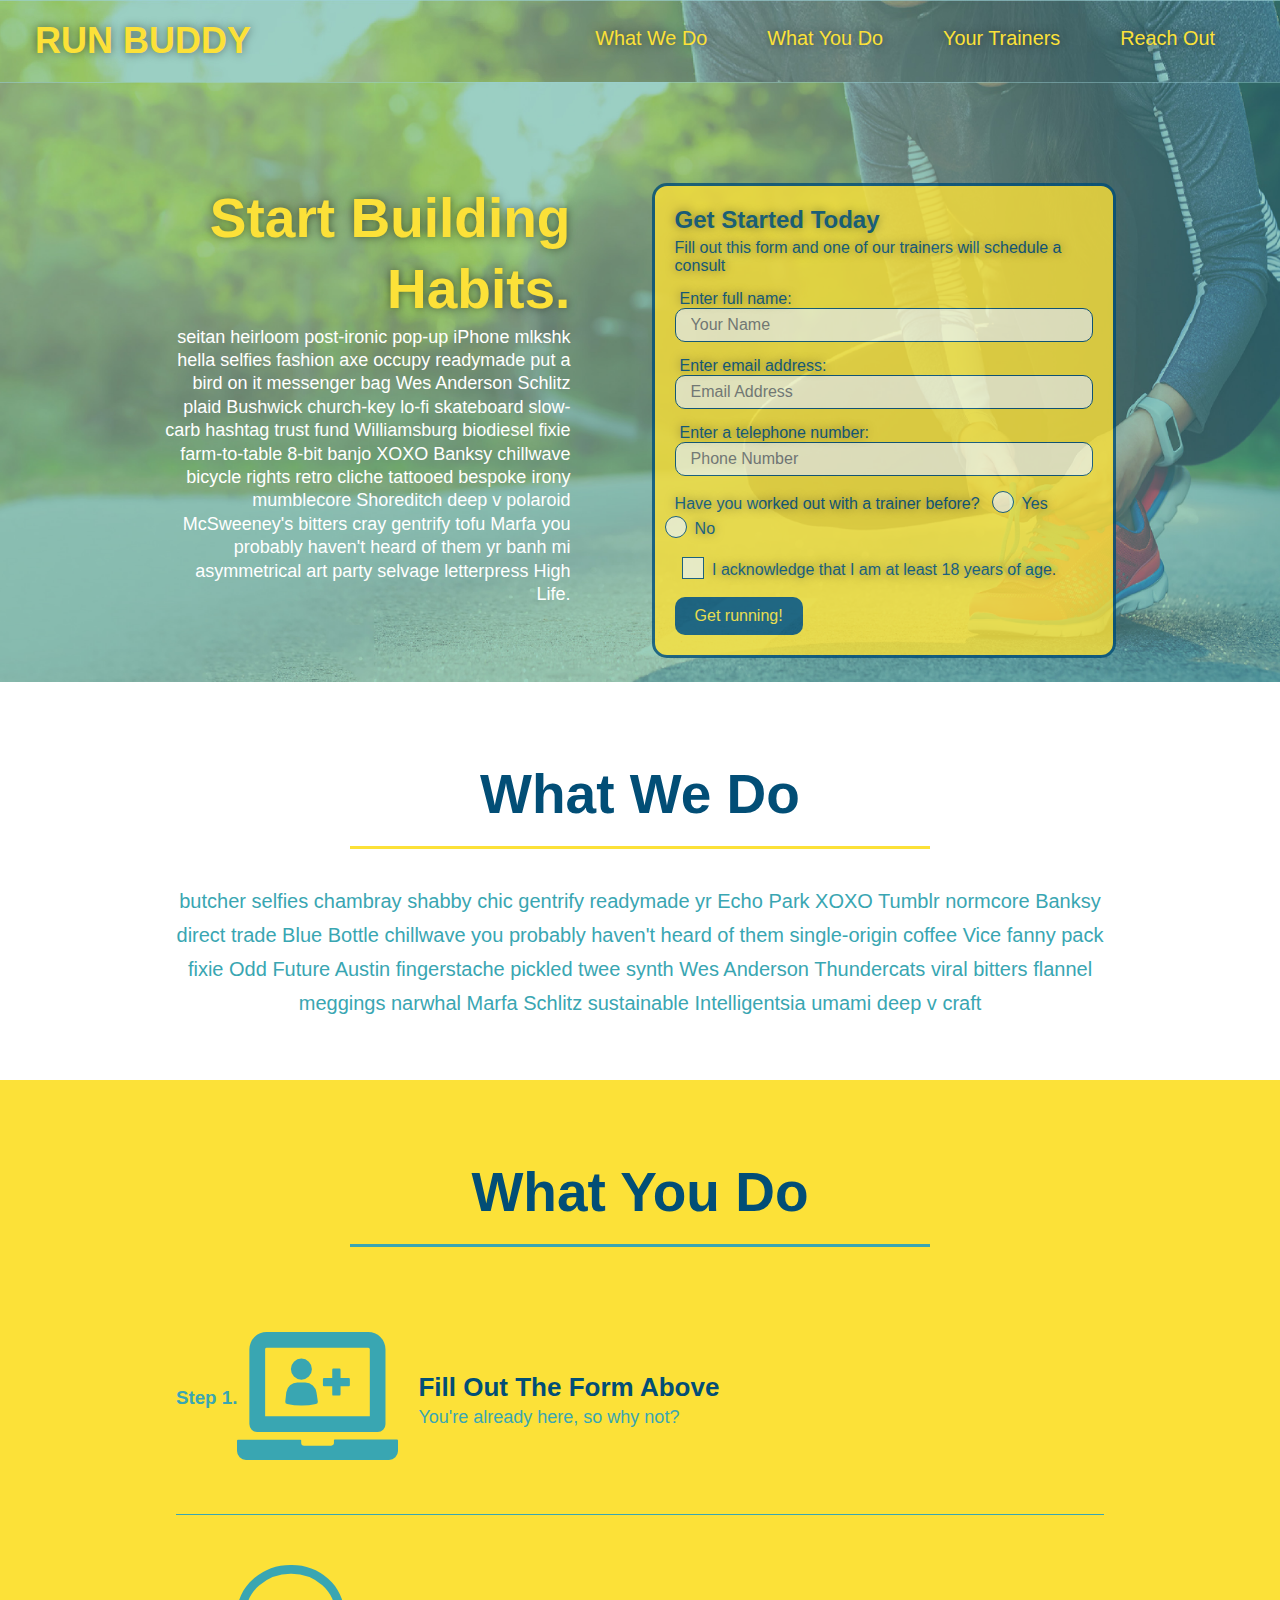
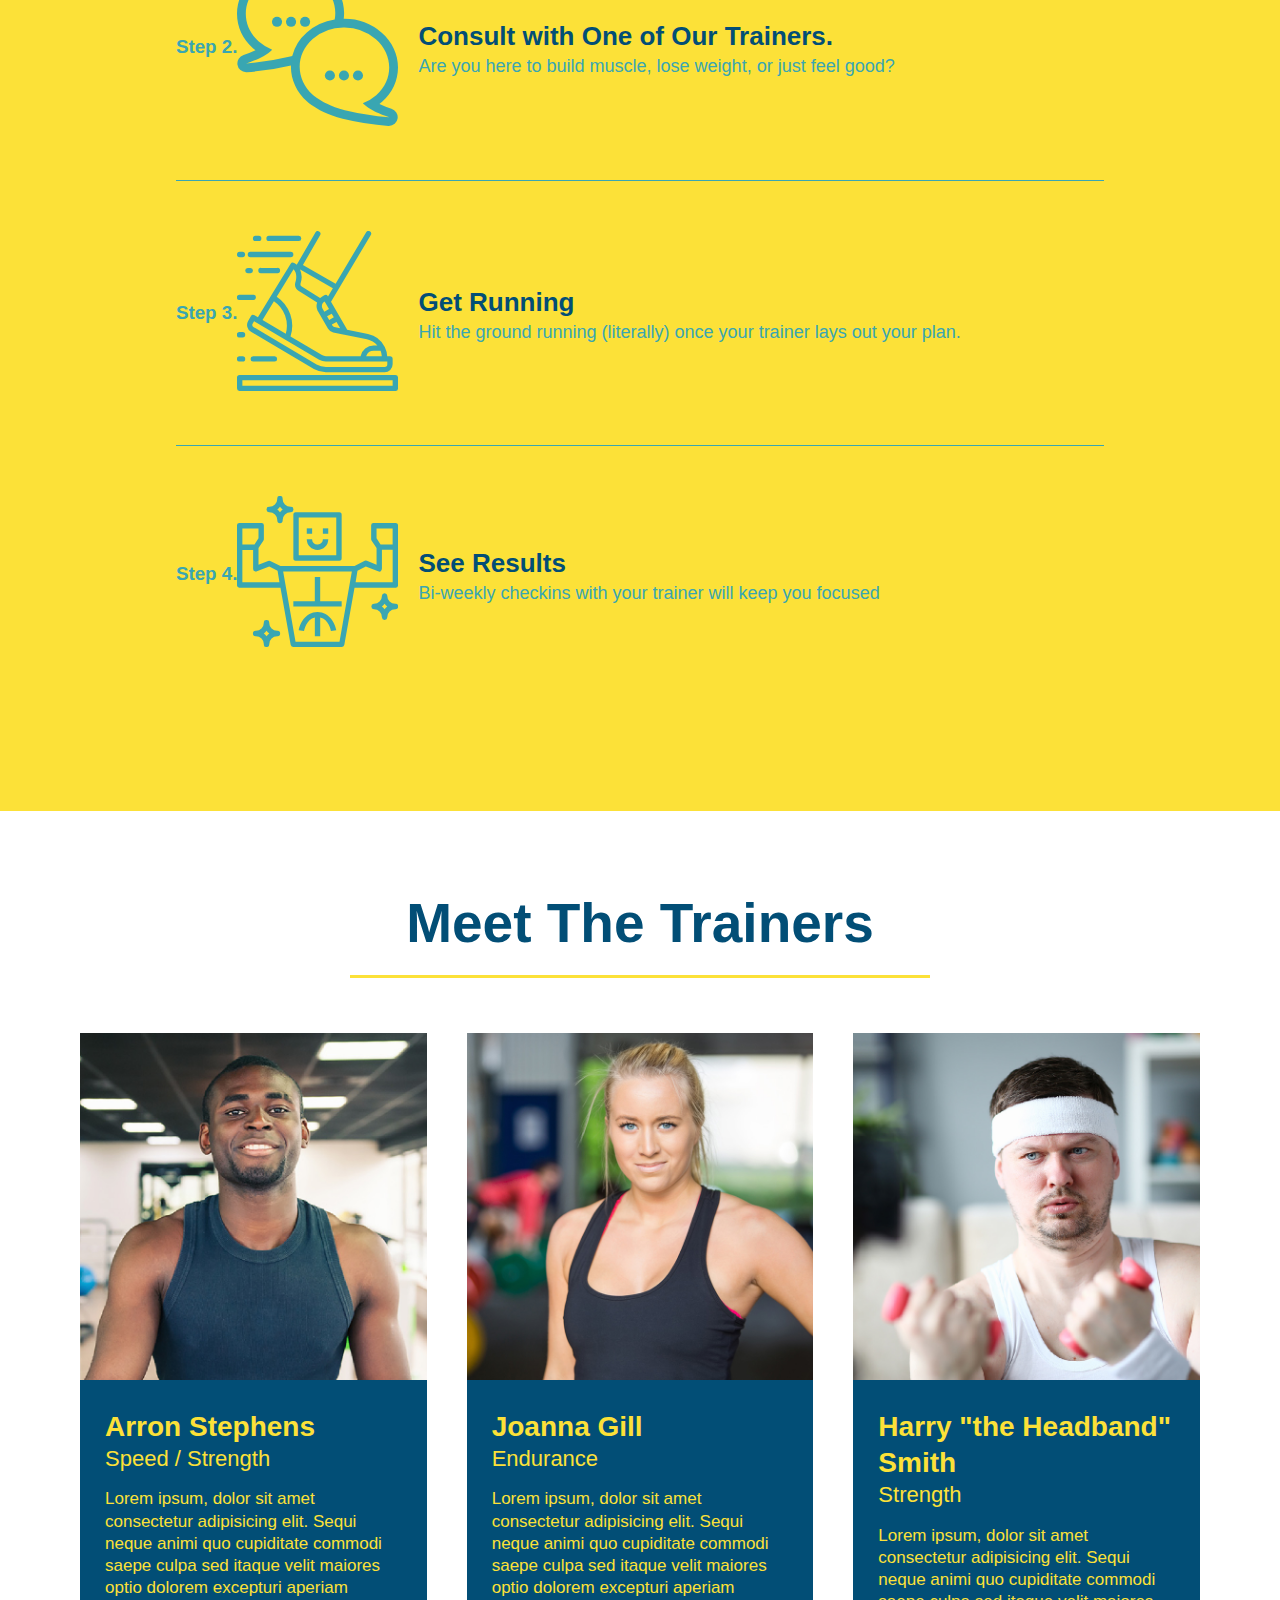
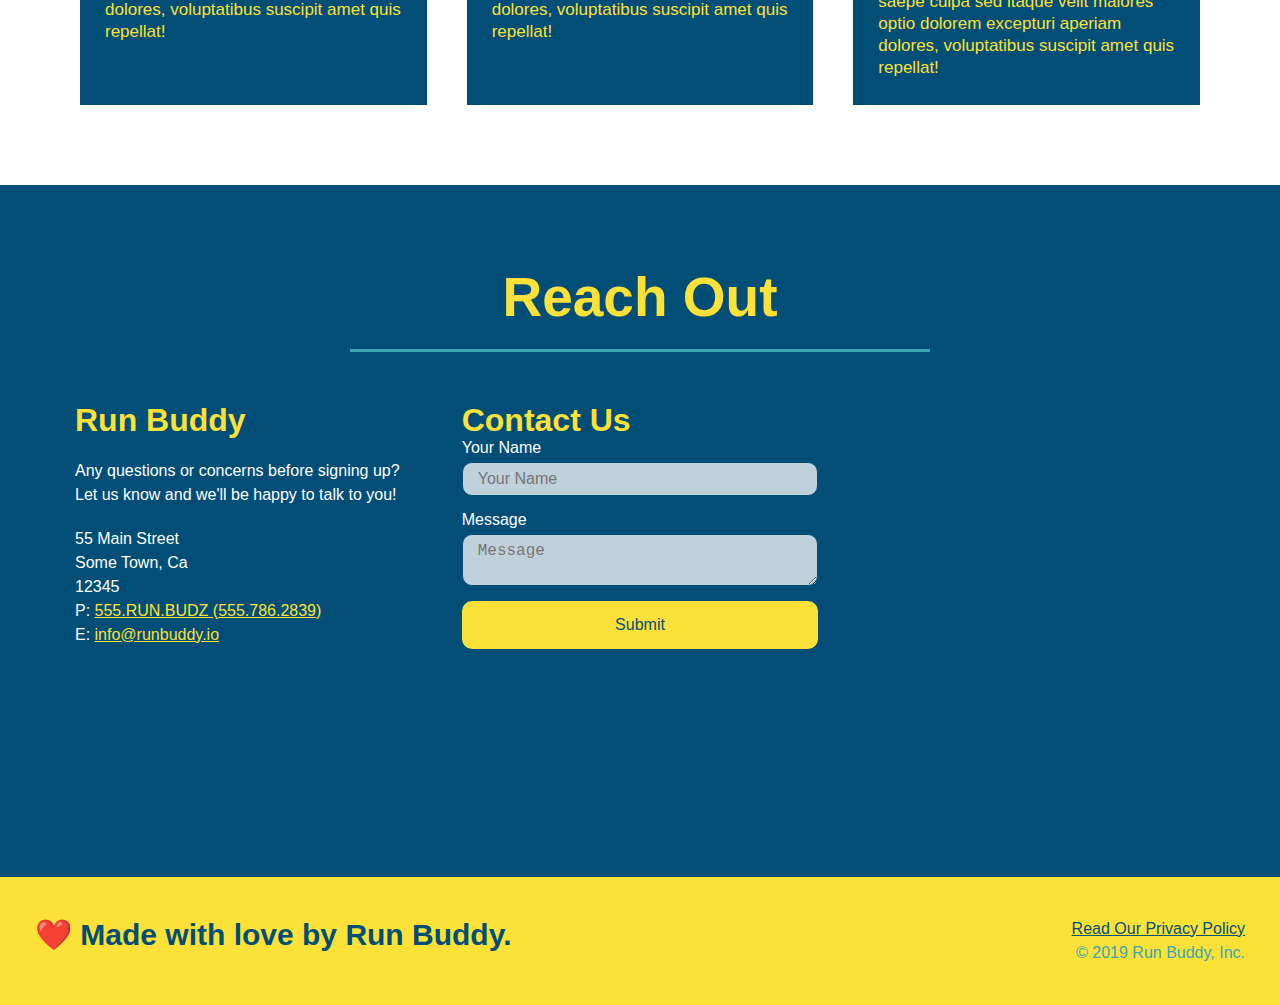
<file: index.html>
<!DOCTYPE html>
<html lang="en">

<head>
  <meta charset="UTF-8" />
  <title>Run Buddy</title>
  <link rel="stylesheet" href="./assets/css/style.css" />
</head>

<body>
  <!-- navigation -->
  <header>
    <h1>
      <a href="/">
        RUN BUDDY
      </a>
    </h1>
    <nav>
      <!-- Unordered list element -->
      <ul>
        <!-- List item element-->
        <li>
          <!-- Anchor element -->
          <a href="#what-we-do">What We Do</a>
        </li>
        <li>
          <a href="#what-you-do">What You Do</a>
        </li>
        <li>
          <a href="#your-trainers">Your Trainers</a>
        </li>
        <li>
          <a href="#reach-out">Reach Out</a>
        </li>
      </ul>
    </nav>
  </header>

  <!-- hero/jumbotron -->
  <section class="hero">
    <div class="hero-cta">
        <h2>Start Building Habits.</h2>
        <p>
          seitan heirloom post-ironic pop-up iPhone mlkshk hella selfies fashion axe occupy readymade put a bird on it messenger bag Wes Anderson Schlitz plaid Bushwick church-key lo-fi skateboard slow-carb hashtag trust fund Williamsburg biodiesel fixie farm-to-table 8-bit banjo XOXO Banksy chillwave bicycle rights retro cliche tattooed bespoke irony mumblecore Shoreditch deep v polaroid McSweeney's bitters cray gentrify tofu Marfa you probably haven't heard of them yr banh mi asymmetrical art party selvage letterpress High Life.
        </p>
      </div>
    </div>
    <div class="hero-form">
      <h3>Get Started Today</h3>
      <p>Fill out this form and one of our trainers will schedule a consult</p>
      <form>
        <label for="name">Enter full name:</label>
        <input type="text" placeholder="Your Name" name="name" id="name" class="form-input" />
        <label for="email">Enter email address:</label>
        <input type="text" placeholder="Email Address" name="email" id="email" class="form-input" />
        <label for="phone">Enter a telephone number:</label>
        <input type="text" placeholder="Phone Number" name="phone" id="phone" class="form-input" />
        <p>
          Have you worked out with a trainer before?
          <span class="radio-wrapper">
            <input type="radio" name="trainer-confirm" id="trainer-yes" />
            <label for="trainer-yes">Yes</label>
          </span>
          <span class="radio-wrapper">
            <input type="radio" name="trainer-confirm" id="trainer-no" />
            <label for="trainer-no">No</label>
          </span>
        </p>
        <p>
          <span class="checkbox-wrapper">
            <input type="checkbox" name="age-confirm" id="checkbox" />
            <label for="checkbox">I acknowledge that I am at least 18 years of age.</label>
          </span>
        </p>
          </label>
        <button type="submit">
          Get running!
        </button>
      </form>
    </div>
  </section>

  <!-- "what we do" section -->
  <section id="what-we-do" class="intro">
    <div class = "flex-row">
    <h2 class="section-title primary-border">What We Do</h2>
    
    </div>
    <p>
      butcher selfies chambray shabby chic gentrify readymade yr Echo Park XOXO Tumblr normcore Banksy direct trade Blue
      Bottle chillwave you probably haven't heard of them single-origin coffee Vice fanny pack fixie Odd Future Austin
      fingerstache pickled twee synth Wes Anderson Thundercats viral bitters flannel meggings narwhal Marfa Schlitz
      sustainable Intelligentsia umami deep v craft
    </p>
  </section>
 <!-- end "what we do" -->
 
 <!-- "what you do" section -->
 <section id="what-you-do" class="steps">
  <div class="flex-row">
    <h2 class="section-title secondary-border">
      What You Do
    </h2> 
  </div>
  
  <div class="step"> 
    <h3>Step 1.</h3>
    <div class="step-info">
      <div class="step-img">
        <img src="./assets/images/step-1.svg" alt="" />
      </div>
      <div class="step-text">
        <h4>Fill Out The Form Above</h4>
        <p>You're already here, so why not?</p>
      </div>
    </div>
  </div>
  
  <div class="step">
    <h3>Step 2.</h3>
    <div class="step-info">
      <div class="step-img">  
      <img src="./assets/images/step-2.svg" alt="" />
      </div>
      <div class = "step-text">
      <h4>Consult with One of Our Trainers.</h4>
      <p>Are you here to build muscle, lose weight, or just feel good?</p>
      </div>
    </div>
  </div>

<div class="step">
  <h3>Step 3.</h3>
  <div class="step-info">
    <div class="step-img">
      <img src="./assets/images/step-3.svg" alt="" />
    </div>
    <div class="step-text">
      <h4>Get Running</h4>
      <p>Hit the ground running (literally) once your trainer lays out your plan.</p>
    </div>
  </div>
</div>
<div class="step">
  <h3>Step 4.</h3>
  <div class="step-info">
    <div class="step-img">
      <img src="./assets/images/step-4.svg" alt="" />
    </div>
    <div class="step-text">
      <h4>See Results</h4>
      <p>Bi-weekly checkins with your trainer will keep you focused</p>
    </div>
  </div>
</div>
</section>

  <!-- "meet the trainers" section -->
  <section id="your-trainers">
    <div class="flex-row">
      <h2 class="section-title primary-border">
        Meet The Trainers
      </h2>
    </div>
    <div class ="trainers">
    <article class="trainer">
      <img src="./assets/images/trainer-1.jpg" alt="Arron Stephens in his workout clothes, ready to pump iron" />
      <div class="trainer-bio">
        <h3>Arron Stephens</h3>
        <h4>Speed / Strength</h4>
        <p>
          Lorem ipsum, dolor sit amet consectetur adipisicing elit. Sequi neque animi quo cupiditate commodi saepe culpa
          sed
          itaque velit maiores optio dolorem excepturi aperiam dolores, voluptatibus suscipit amet quis repellat!
        </p>
      </div>
    </article>

    <!-- second trainer bio -->
    <article class="trainer">
      <img src="./assets/images/trainer-2.jpg" alt="Joanna Gill cooling off after a workout" />
      <div class="trainer-bio">
        <h3>Joanna Gill</h3>
        <h4>Endurance</h4>
        <p>
          Lorem ipsum, dolor sit amet consectetur adipisicing elit. Sequi neque animi quo cupiditate commodi saepe culpa
          sed
          itaque velit maiores optio dolorem excepturi aperiam dolores, voluptatibus suscipit amet quis repellat!
        </p>
      </div>
    </article>

    <!-- third trainer bio -->

    <article class="trainer">
      <img src="./assets/images/trainer-3.jpg"
        alt="Harry Smith wearing a headband and lifting comically small pink weights" />
      <div class="trainer-bio">
        <h3>Harry "the Headband" Smith</h3>
        <h4>Strength</h4>
        <p>
          Lorem ipsum, dolor sit amet consectetur adipisicing elit. Sequi neque animi quo cupiditate commodi saepe culpa
          sed
          itaque velit maiores optio dolorem excepturi aperiam dolores, voluptatibus suscipit amet quis repellat! </p>
      </div>
    </article>
  </div>
</section>

  <!-- "reach out" section -->
  <section id="reach-out" class="contact">
    <div class="flex-row">
      <h2 class="section-title secondary-border">
        Reach Out
      </h2>
    </div>
  
    <div class="contact-info">
  <div>
    <h3>Run Buddy</h3>
    <p>
      Any questions or concerns before signing up?
      <br />
      Let us know and we'll be happy to talk to you!
    </p>

    <address>
      55 Main Street <br />
      Some Town, Ca <br />
      12345 <br />
      P: <a href="tel:555.786.2839">555.RUN.BUDZ (555.786.2839)</a><br />
      E: <a href="mailto://info@runbuddy.io">info@runbuddy.io</a>
    </address>

  </div>

  <div class="contact-form">
    <h3>Contact Us</h3>
    <form>
      <label for="contact-name">Your Name</label>
      <input type="text" id="contact-name" placeholder="Your Name" />

      <label for="contact-message">Message</label>
      <textarea id="contact-message" placeholder="Message"></textarea>

      <button type="submit">Submit</button>
    </form>
  </div>

  <iframe
    src="https://www.google.com/maps/embed?pb=!1m14!1m12!1m3!1d12182.30520634488!2d-74.0652613!3d40.2407219!2m3!1f0!2f0!3f0!3m2!1i1024!2i768!4f13.1!5e0!3m2!1sen!2sus!4v1561060983193!5m2!1sen!2sus"
    frameborder="0" style="border:0" allowfullscreen></iframe>

</div>
    
  </section>

  <!-- footer -->
  <footer>
    <h2>❤️ Made with love by Run Buddy.</h2>
    <div>
      <a href="#">Read Our Privacy Policy</a><br />
      &copy; 2019 Run Buddy, Inc.
    </div>
  </footer>
</body>

</html>
</file>
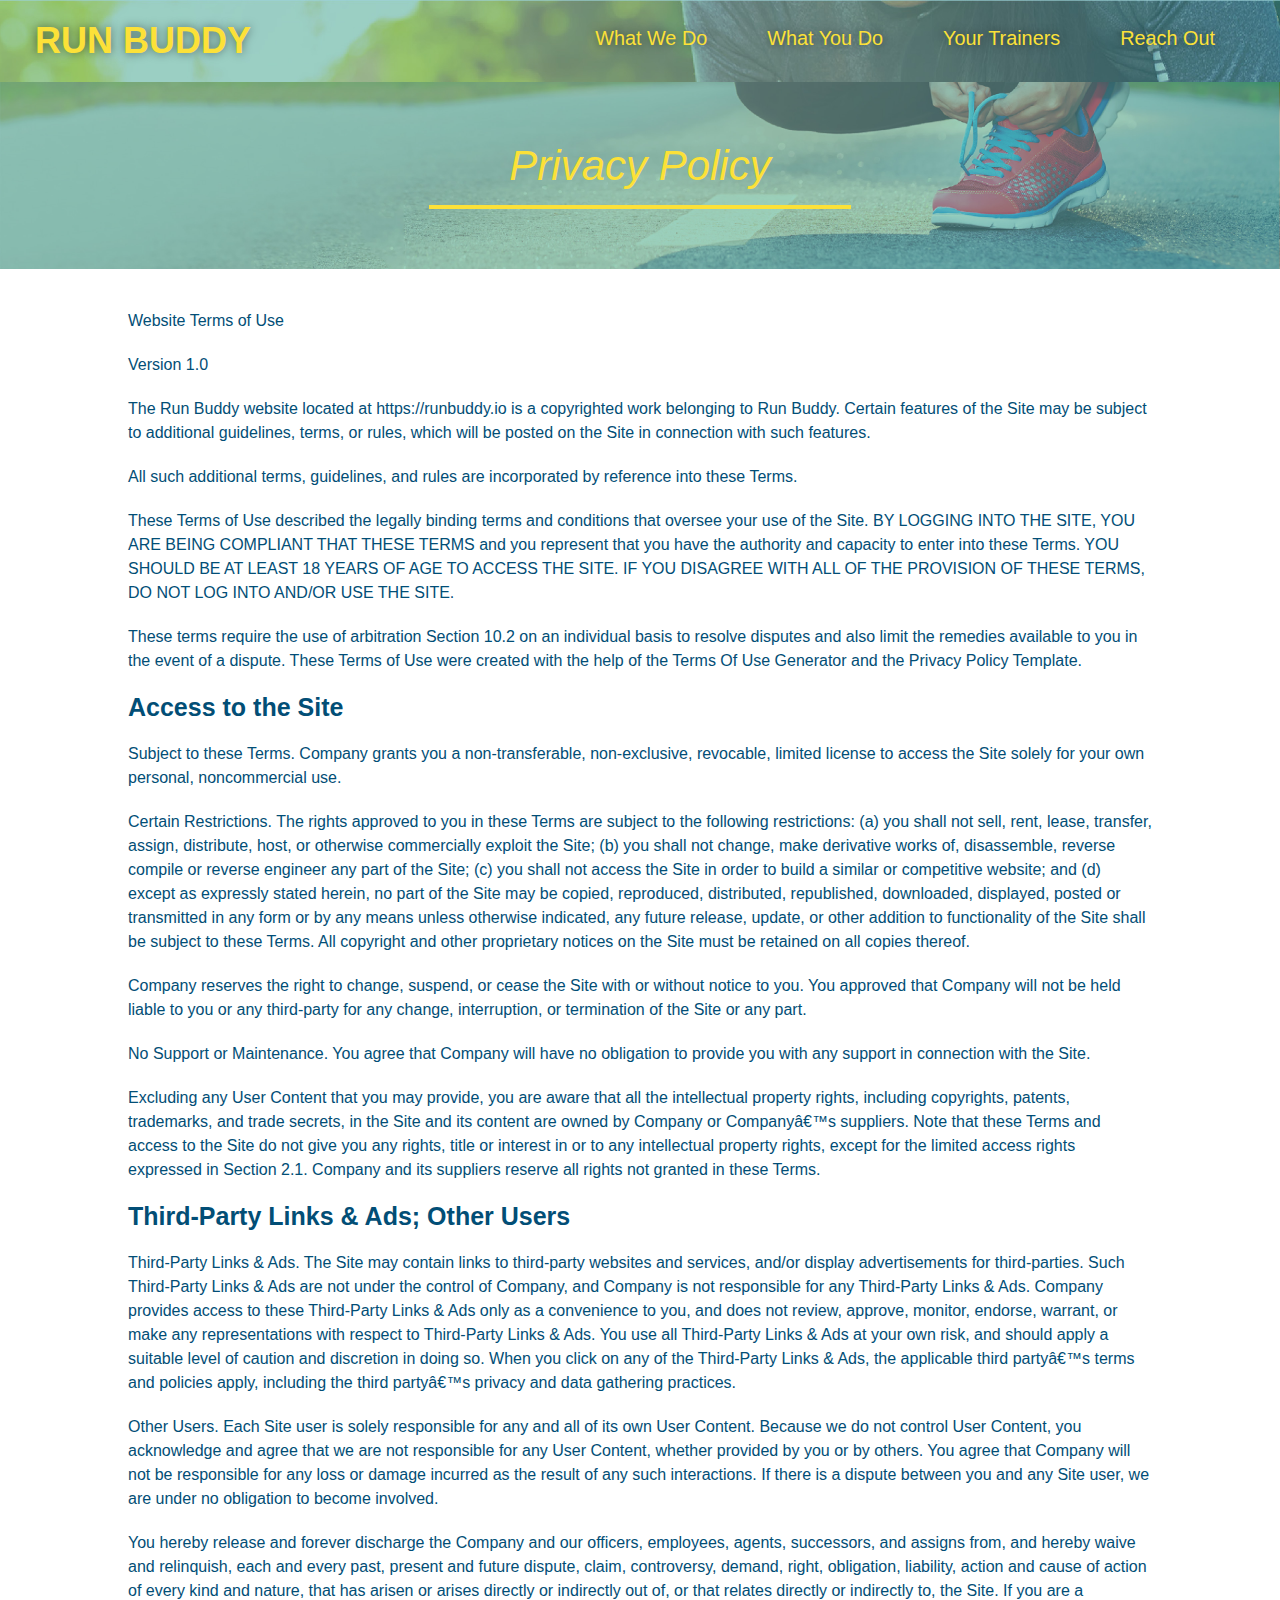
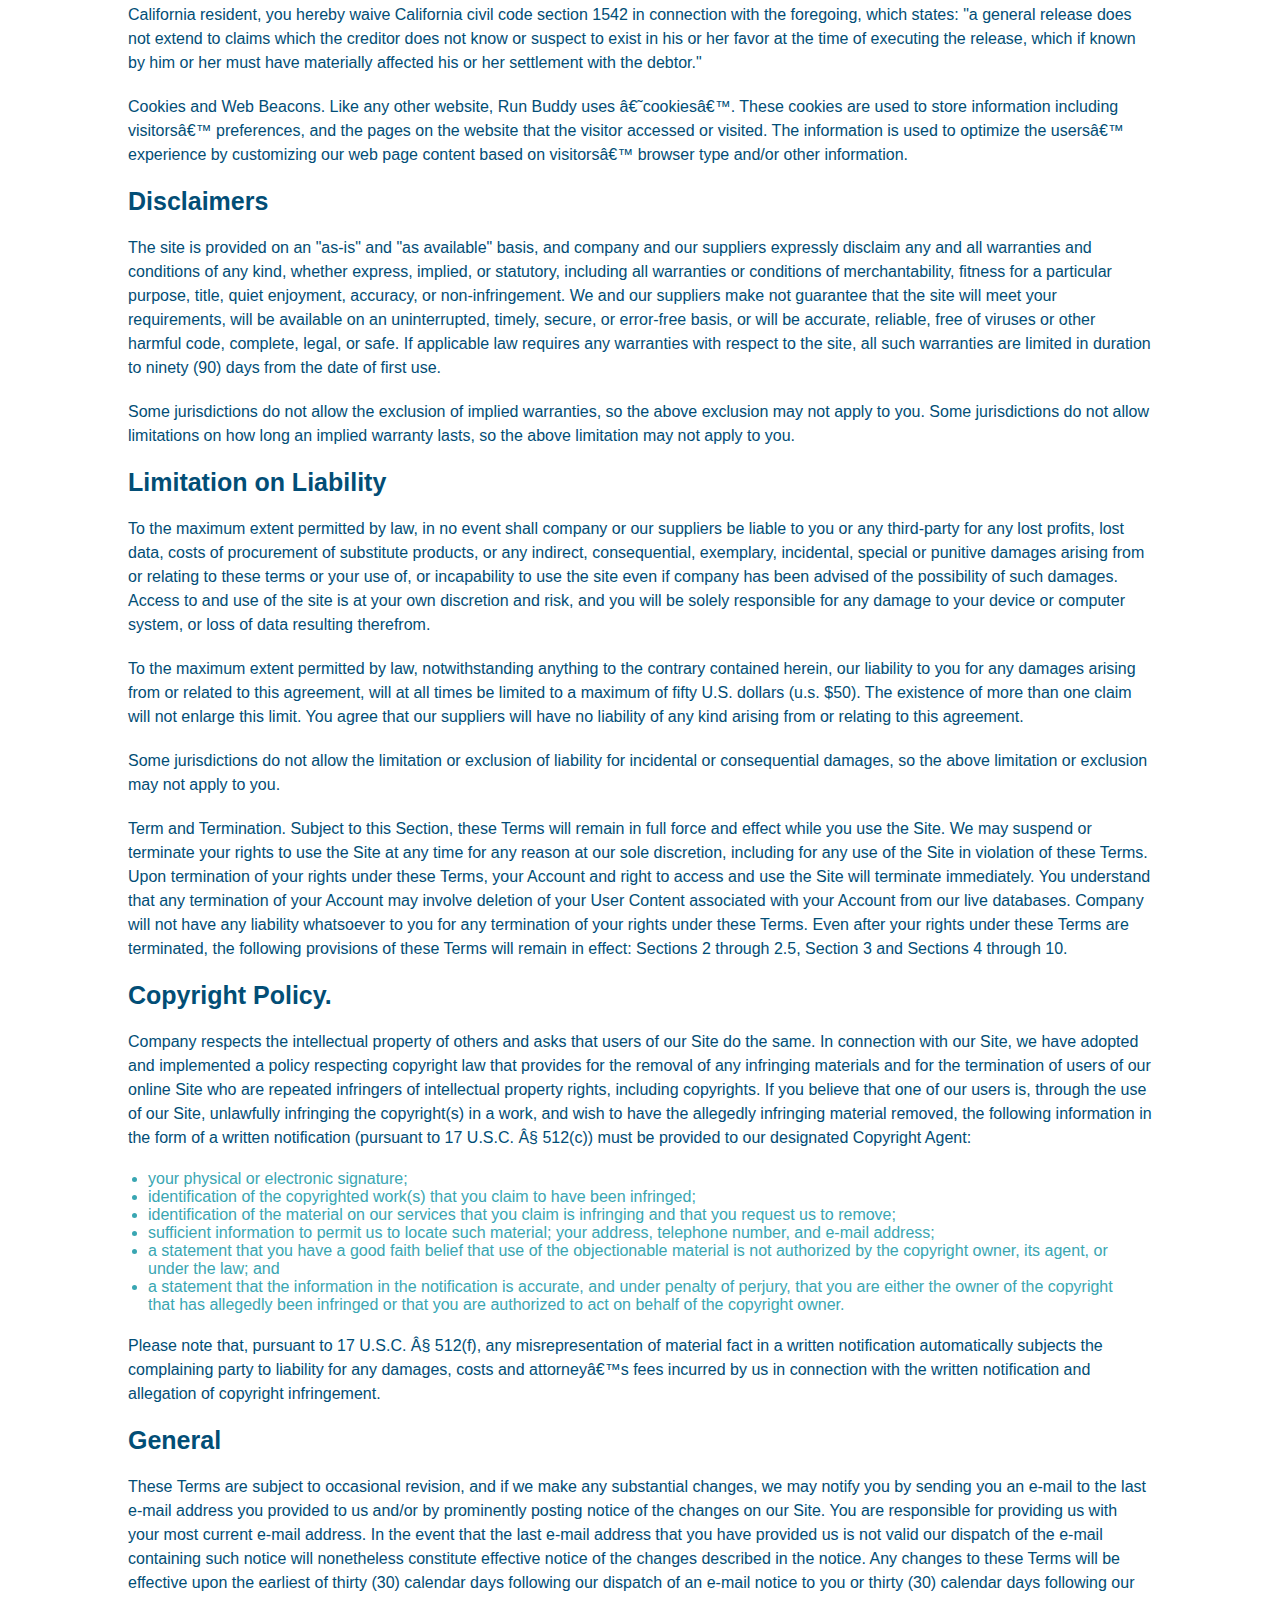
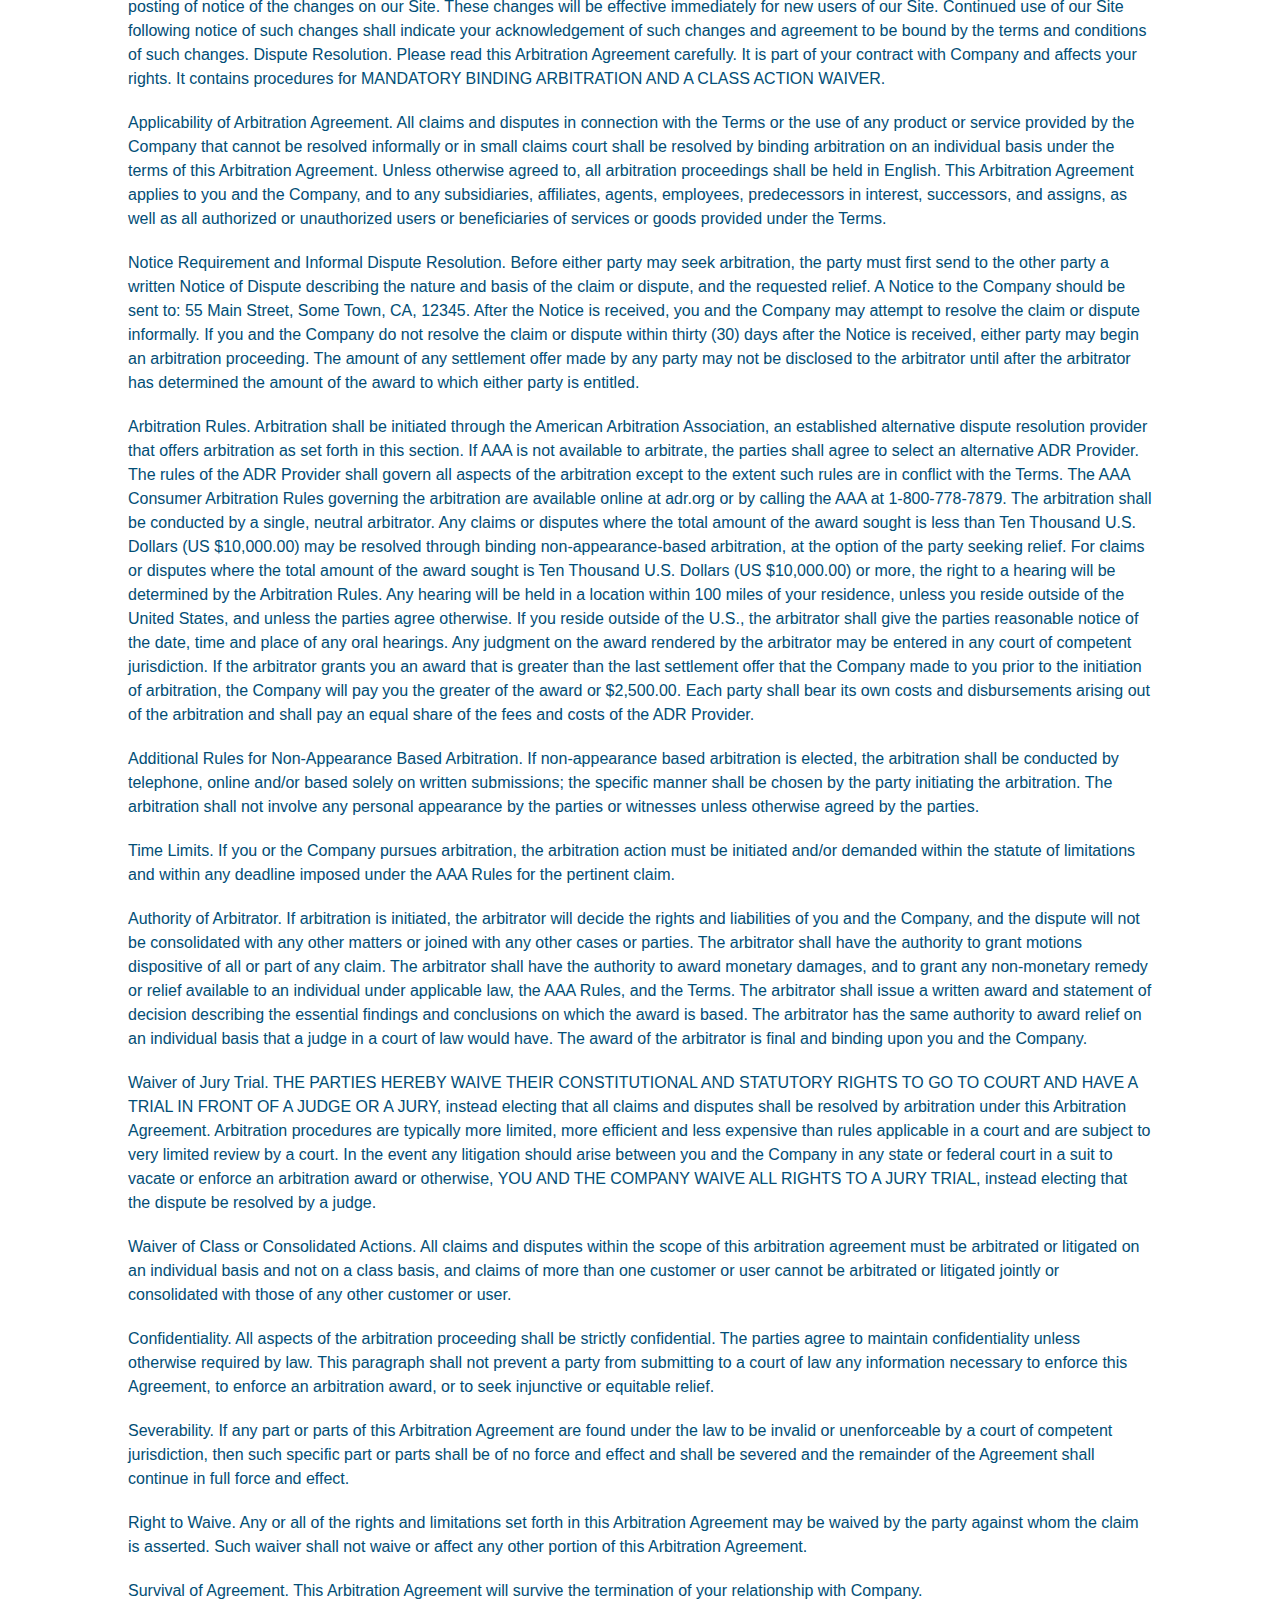
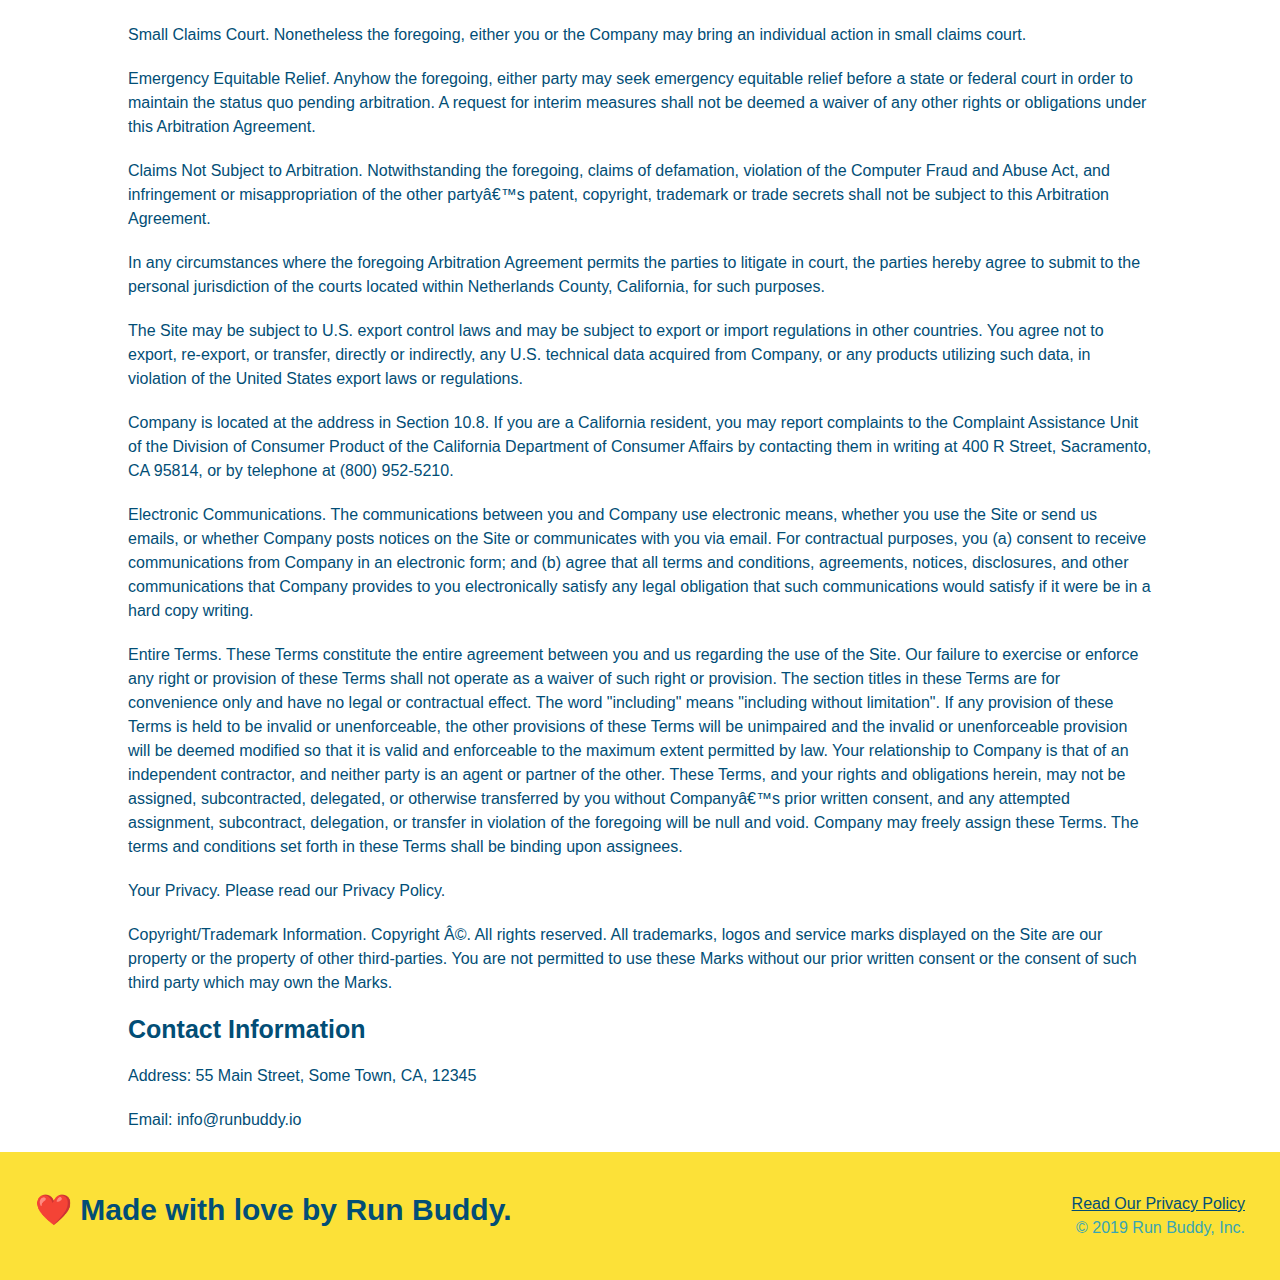
<file: privacy-policy.html/index.html>
<!DOCTYPE html>
<html lang="en">
  <head>
    <link rel="stylesheet" href="../assets/css/style.css" />
    <link rel="stylesheet" href="../privacy-policy.html/secondary-styles.css" /> 
    <meta charset="UTF-8" />
    <title>Privacy-Policy - Run Buddy</title> 
  
  </head>
  
  <body>
   
    <header>
      <h1>
        <a href="/">
           RUN BUDDY
          </a>
          </h1>
         
      <nav><!-- Unordered list element -->
        <ul>
          <!-- List item element-->
          <li>
            <!-- Anchor element -->
            <a href="./index.html#what-we-do">What We Do</a>
          </li>
          <li>
            <a href="./index.html#what-you-do">What You Do</a>
          </li>
          <li>
            <a href="./index.html#your-trainers"><span>Your Trainers</span></a>
          </li>
          <li>
            <a href="./index.html#reach-out"><span>Reach Out</span></a>
          </li>
        </ul
        ></nav>
    </header>

    <section class= "hero">
    <h2 class="page-title">
      Privacy Policy
    </h2>
</section>
  
<article class="secondary-content">
          
            </h2>
            <p>
                Website Terms of Use
              </p>
        
              <p>
                Version 1.0
              </p>
        
              <p>
                The Run Buddy website located at https://runbuddy.io is a copyrighted work belonging to Run Buddy. Certain
                features of the Site may be subject to additional guidelines, terms, or rules, which will be posted on the Site
                in connection with such features.
              </p>
        
              <p>
                All such additional terms, guidelines, and rules are incorporated by reference into these Terms.
              </p>
        
              <p>
                These Terms of Use described the legally binding terms and conditions that oversee your use of the Site. BY
                LOGGING INTO THE SITE, YOU ARE BEING COMPLIANT THAT THESE TERMS and you represent that you have the authority
                and capacity to enter into these Terms. YOU SHOULD BE AT LEAST 18 YEARS OF AGE TO ACCESS THE SITE. IF YOU
                DISAGREE WITH ALL OF THE PROVISION OF THESE TERMS, DO NOT LOG INTO AND/OR USE THE SITE.
              </p>
        
              <p>
                These terms require the use of arbitration Section 10.2 on an individual basis to resolve disputes and also
                limit the remedies available to you in the event of a dispute. These Terms of Use were created with the help of
                the Terms Of Use Generator and the Privacy Policy Template.
              </p>
        
              <h3>
                Access to the Site
              </h3>
        
              <p>
                Subject to these Terms. Company grants you a non-transferable, non-exclusive, revocable, limited license to
                access the Site solely for your own personal, noncommercial use.
              </p>
        
              <p>
                Certain Restrictions. The rights approved to you in these Terms are subject to the following restrictions: (a)
                you shall not sell, rent, lease, transfer, assign, distribute, host, or otherwise commercially exploit the Site;
                (b) you shall not change, make derivative works of, disassemble, reverse compile or reverse engineer any part of
                the Site; (c) you shall not access the Site in order to build a similar or competitive website; and (d) except
                as expressly stated herein, no part of the Site may be copied, reproduced, distributed, republished, downloaded,
                displayed, posted or transmitted in any form or by any means unless otherwise indicated, any future release,
                update, or other addition to functionality of the Site shall be subject to these Terms. All copyright and other
                proprietary notices on the Site must be retained on all copies thereof.
              </p>
        
              <p>
                Company reserves the right to change, suspend, or cease the Site with or without notice to you. You approved
                that Company will not be held liable to you or any third-party for any change, interruption, or termination of
                the Site or any part.
              </p>
        
              <p>
                No Support or Maintenance. You agree that Company will have no obligation to provide you with any support in
                connection with the Site.
              </p>
        
              <p>
                Excluding any User Content that you may provide, you are aware that all the intellectual property rights,
                including copyrights, patents, trademarks, and trade secrets, in the Site and its content are owned by Company
                or Companyâ€™s suppliers. Note that these Terms and access to the Site do not give you any rights, title or
                interest in or to any intellectual property rights, except for the limited access rights expressed in Section
                2.1. Company and its suppliers reserve all rights not granted in these Terms.
              </p>
        
              <h3>
                Third-Party Links & Ads; Other Users
              </h3>
        
              <p>
                Third-Party Links & Ads. The Site may contain links to third-party websites and services, and/or display
                advertisements for third-parties. Such Third-Party Links & Ads are not under the control of Company, and Company
                is not responsible for any Third-Party Links & Ads. Company provides access to these Third-Party Links & Ads
                only as a convenience to you, and does not review, approve, monitor, endorse, warrant, or make any
                representations with respect to Third-Party Links & Ads. You use all Third-Party Links & Ads at your own risk,
                and should apply a suitable level of caution and discretion in doing so. When you click on any of the
                Third-Party Links & Ads, the applicable third partyâ€™s terms and policies apply, including the third partyâ€™s
                privacy and data gathering practices.
              </p>
        
              <p>
                Other Users. Each Site user is solely responsible for any and all of its own User Content. Because we do not
                control User Content, you acknowledge and agree that we are not responsible for any User Content, whether
                provided by you or by others. You agree that Company will not be responsible for any loss or damage incurred as
                the result of any such interactions. If there is a dispute between you and any Site user, we are under no
                obligation to become involved.
              </p>
        
              <p>
                You hereby release and forever discharge the Company and our officers, employees, agents, successors, and
                assigns from, and hereby waive and relinquish, each and every past, present and future dispute, claim,
                controversy, demand, right, obligation, liability, action and cause of action of every kind and nature, that has
                arisen or arises directly or indirectly out of, or that relates directly or indirectly to, the Site. If you are
                a California resident, you hereby waive California civil code section 1542 in connection with the foregoing,
                which states: "a general release does not extend to claims which the creditor does not know or suspect to exist
                in his or her favor at the time of executing the release, which if known by him or her must have materially
                affected his or her settlement with the debtor."
              </p>
        
              <p>
                Cookies and Web Beacons. Like any other website, Run Buddy uses â€˜cookiesâ€™. These cookies are used to store
                information including visitorsâ€™ preferences, and the pages on the website that the visitor accessed or visited.
                The information is used to optimize the usersâ€™ experience by customizing our web page content based on visitorsâ€™
                browser type and/or other information.
              </p>
        
              <h3>
                Disclaimers
              </h3>
        
              <p>
                The site is provided on an "as-is" and "as available" basis, and company and our suppliers expressly disclaim
                any and all warranties and conditions of any kind, whether express, implied, or statutory, including all
                warranties or conditions of merchantability, fitness for a particular purpose, title, quiet enjoyment, accuracy,
                or non-infringement. We and our suppliers make not guarantee that the site will meet your requirements, will be
                available on an uninterrupted, timely, secure, or error-free basis, or will be accurate, reliable, free of
                viruses or other harmful code, complete, legal, or safe. If applicable law requires any warranties with respect
                to the site, all such warranties are limited in duration to ninety (90) days from the date of first use.
              </p>
        
              <p>
                Some jurisdictions do not allow the exclusion of implied warranties, so the above exclusion may not apply to
                you. Some jurisdictions do not allow limitations on how long an implied warranty lasts, so the above limitation
                may not apply to you.
              </p>
        
              <h3>
                Limitation on Liability
              </h3>
        
              <p>
                To the maximum extent permitted by law, in no event shall company or our suppliers be liable to you or any
                third-party for any lost profits, lost data, costs of procurement of substitute products, or any indirect,
                consequential, exemplary, incidental, special or punitive damages arising from or relating to these terms or
                your use of, or incapability to use the site even if company has been advised of the possibility of such
                damages. Access to and use of the site is at your own discretion and risk, and you will be solely responsible
                for any damage to your device or computer system, or loss of data resulting therefrom.
              </p>
        
              <p>
                To the maximum extent permitted by law, notwithstanding anything to the contrary contained herein, our liability
                to you for any damages arising from or related to this agreement, will at all times be limited to a maximum of
                fifty U.S. dollars (u.s. $50). The existence of more than one claim will not enlarge this limit. You agree that
                our suppliers will have no liability of any kind arising from or relating to this agreement.
              </p>
        
              <p>
                Some jurisdictions do not allow the limitation or exclusion of liability for incidental or consequential
                damages, so the above limitation or exclusion may not apply to you.
              </p>
        
              <p>
                Term and Termination. Subject to this Section, these Terms will remain in full force and effect while you use
                the Site. We may suspend or terminate your rights to use the Site at any time for any reason at our sole
                discretion, including for any use of the Site in violation of these Terms. Upon termination of your rights under
                these Terms, your Account and right to access and use the Site will terminate immediately. You understand that
                any termination of your Account may involve deletion of your User Content associated with your Account from our
                live databases. Company will not have any liability whatsoever to you for any termination of your rights under
                these Terms. Even after your rights under these Terms are terminated, the following provisions of these Terms
                will remain in effect: Sections 2 through 2.5, Section 3 and Sections 4 through 10.
              </p>
        
              <h3>
                Copyright Policy.
              </h3>
        
              <p>
                Company respects the intellectual property of others and asks that users of our Site do the same. In connection
                with our Site, we have adopted and implemented a policy respecting copyright law that provides for the removal
                of any infringing materials and for the termination of users of our online Site who are repeated infringers of
                intellectual property rights, including copyrights. If you believe that one of our users is, through the use of
                our Site, unlawfully infringing the copyright(s) in a work, and wish to have the allegedly infringing material
                removed, the following information in the form of a written notification (pursuant to 17 U.S.C. Â§ 512(c)) must
                be provided to our designated Copyright Agent:
              </p>
        
              <ul>
                <li>
                  your physical or electronic signature;
                </li>
                <li>
                  identification of the copyrighted work(s) that you claim to have been infringed;
                </li>
                <li>
                  identification of the material on our services that you claim is infringing and that you request us to remove;
                </li>
                <li>
                  sufficient information to permit us to locate such material; your address, telephone number, and e-mail
                  address;
                </li>
                <li>
                  a statement that you have a good faith belief that use of the objectionable material is not authorized by the
                  copyright owner, its agent, or under the law; and
                </li>
                <li>
                  a statement that the information in the notification is accurate, and under penalty of perjury, that you are
                  either the owner of the copyright that has allegedly been infringed or that you are authorized to act on
                  behalf of the copyright owner.
                </li>
              </ul>
        
              <p>
                Please note that, pursuant to 17 U.S.C. Â§ 512(f), any misrepresentation of material fact in a written
                notification automatically subjects the complaining party to liability for any damages, costs and attorneyâ€™s
                fees incurred by us in connection with the written notification and allegation of copyright infringement.
              </p>
        
              <h3>
                General
              </h3>
        
              <p>
                These Terms are subject to occasional revision, and if we make any substantial changes, we may notify you by
                sending you an e-mail to the last e-mail address you provided to us and/or by prominently posting notice of the
                changes on our Site. You are responsible for providing us with your most current e-mail address. In the event
                that the last e-mail address that you have provided us is not valid our dispatch of the e-mail containing such
                notice will nonetheless constitute effective notice of the changes described in the notice. Any changes to these
                Terms will be effective upon the earliest of thirty (30) calendar days following our dispatch of an e-mail
                notice to you or thirty (30) calendar days following our posting of notice of the changes on our Site. These
                changes will be effective immediately for new users of our Site. Continued use of our Site following notice of
                such changes shall indicate your acknowledgement of such changes and agreement to be bound by the terms and
                conditions of such changes. Dispute Resolution. Please read this Arbitration Agreement carefully. It is part of
                your contract with Company and affects your rights. It contains procedures for MANDATORY BINDING ARBITRATION AND
                A CLASS ACTION WAIVER.
              </p>
        
              <p>
                Applicability of Arbitration Agreement. All claims and disputes in connection with the Terms or the use of any
                product or service provided by the Company that cannot be resolved informally or in small claims court shall be
                resolved by binding arbitration on an individual basis under the terms of this Arbitration Agreement. Unless
                otherwise agreed to, all arbitration proceedings shall be held in English. This Arbitration Agreement applies to
                you and the Company, and to any subsidiaries, affiliates, agents, employees, predecessors in interest,
                successors, and assigns, as well as all authorized or unauthorized users or beneficiaries of services or goods
                provided under the Terms.
              </p>
        
              <p>
                Notice Requirement and Informal Dispute Resolution. Before either party may seek arbitration, the party must
                first send to the other party a written Notice of Dispute describing the nature and basis of the claim or
                dispute, and the requested relief. A Notice to the Company should be sent to: 55 Main Street, Some Town, CA,
                12345. After the Notice is received, you and the Company may attempt to resolve the claim or dispute informally.
                If you and the Company do not resolve the claim or dispute within thirty (30) days after the Notice is received,
                either party may begin an arbitration proceeding. The amount of any settlement offer made by any party may not
                be disclosed to the arbitrator until after the arbitrator has determined the amount of the award to which either
                party is entitled.
              </p>
        
              <p>
                Arbitration Rules. Arbitration shall be initiated through the American Arbitration Association, an established
                alternative dispute resolution provider that offers arbitration as set forth in this section. If AAA is not
                available to arbitrate, the parties shall agree to select an alternative ADR Provider. The rules of the ADR
                Provider shall govern all aspects of the arbitration except to the extent such rules are in conflict with the
                Terms. The AAA Consumer Arbitration Rules governing the arbitration are available online at adr.org or by
                calling the AAA at 1-800-778-7879. The arbitration shall be conducted by a single, neutral arbitrator. Any
                claims or disputes where the total amount of the award sought is less than Ten Thousand U.S. Dollars (US
                $10,000.00) may be resolved through binding non-appearance-based arbitration, at the option of the party seeking
                relief. For claims or disputes where the total amount of the award sought is Ten Thousand U.S. Dollars (US
                $10,000.00) or more, the right to a hearing will be determined by the Arbitration Rules. Any hearing will be
                held in a location within 100 miles of your residence, unless you reside outside of the United States, and
                unless the parties agree otherwise. If you reside outside of the U.S., the arbitrator shall give the parties
                reasonable notice of the date, time and place of any oral hearings. Any judgment on the award rendered by the
                arbitrator may be entered in any court of competent jurisdiction. If the arbitrator grants you an award that is
                greater than the last settlement offer that the Company made to you prior to the initiation of arbitration, the
                Company will pay you the greater of the award or $2,500.00. Each party shall bear its own costs and
                disbursements arising out of the arbitration and shall pay an equal share of the fees and costs of the ADR
                Provider.
              </p>
        
              <p>
                Additional Rules for Non-Appearance Based Arbitration. If non-appearance based arbitration is elected, the
                arbitration shall be conducted by telephone, online and/or based solely on written submissions; the specific
                manner shall be chosen by the party initiating the arbitration. The arbitration shall not involve any personal
                appearance by the parties or witnesses unless otherwise agreed by the parties.
              </p>
        
              <p>
                Time Limits. If you or the Company pursues arbitration, the arbitration action must be initiated and/or demanded
                within the statute of limitations and within any deadline imposed under the AAA Rules for the pertinent claim.
              </p>
        
              <p>
                Authority of Arbitrator. If arbitration is initiated, the arbitrator will decide the rights and liabilities of
                you and the Company, and the dispute will not be consolidated with any other matters or joined with any other
                cases or parties. The arbitrator shall have the authority to grant motions dispositive of all or part of any
                claim. The arbitrator shall have the authority to award monetary damages, and to grant any non-monetary remedy
                or relief available to an individual under applicable law, the AAA Rules, and the Terms. The arbitrator shall
                issue a written award and statement of decision describing the essential findings and conclusions on which the
                award is based. The arbitrator has the same authority to award relief on an individual basis that a judge in a
                court of law would have. The award of the arbitrator is final and binding upon you and the Company.
              </p>
        
              <p>
                Waiver of Jury Trial. THE PARTIES HEREBY WAIVE THEIR CONSTITUTIONAL AND STATUTORY RIGHTS TO GO TO COURT AND HAVE
                A TRIAL IN FRONT OF A JUDGE OR A JURY, instead electing that all claims and disputes shall be resolved by
                arbitration under this Arbitration Agreement. Arbitration procedures are typically more limited, more efficient
                and less expensive than rules applicable in a court and are subject to very limited review by a court. In the
                event any litigation should arise between you and the Company in any state or federal court in a suit to vacate
                or enforce an arbitration award or otherwise, YOU AND THE COMPANY WAIVE ALL RIGHTS TO A JURY TRIAL, instead
                electing that the dispute be resolved by a judge.
              </p>
        
              <p>
                Waiver of Class or Consolidated Actions. All claims and disputes within the scope of this arbitration agreement
                must be arbitrated or litigated on an individual basis and not on a class basis, and claims of more than one
                customer or user cannot be arbitrated or litigated jointly or consolidated with those of any other customer or
                user.
              </p>
        
              <p>
                Confidentiality. All aspects of the arbitration proceeding shall be strictly confidential. The parties agree to
                maintain confidentiality unless otherwise required by law. This paragraph shall not prevent a party from
                submitting to a court of law any information necessary to enforce this Agreement, to enforce an arbitration
                award, or to seek injunctive or equitable relief.
              </p>
        
              <p>
                Severability. If any part or parts of this Arbitration Agreement are found under the law to be invalid or
                unenforceable by a court of competent jurisdiction, then such specific part or parts shall be of no force and
                effect and shall be severed and the remainder of the Agreement shall continue in full force and effect.
              </p>
        
              <p>
                Right to Waive. Any or all of the rights and limitations set forth in this Arbitration Agreement may be waived
                by the party against whom the claim is asserted. Such waiver shall not waive or affect any other portion of this
                Arbitration Agreement.
              </p>
        
              <p>
                Survival of Agreement. This Arbitration Agreement will survive the termination of your relationship with
                Company.
              </p>
        
              <p>
                Small Claims Court. Nonetheless the foregoing, either you or the Company may bring an individual action in small
                claims court.
              </p>
        
              <p>
                Emergency Equitable Relief. Anyhow the foregoing, either party may seek emergency equitable relief before a
                state or federal court in order to maintain the status quo pending arbitration. A request for interim measures
                shall not be deemed a waiver of any other rights or obligations under this Arbitration Agreement.
              </p>
        
              <p>
                Claims Not Subject to Arbitration. Notwithstanding the foregoing, claims of defamation, violation of the
                Computer Fraud and Abuse Act, and infringement or misappropriation of the other partyâ€™s patent, copyright,
                trademark or trade secrets shall not be subject to this Arbitration Agreement.
              </p>
        
              <p>
                In any circumstances where the foregoing Arbitration Agreement permits the parties to litigate in court, the
                parties hereby agree to submit to the personal jurisdiction of the courts located within Netherlands County,
                California, for such purposes.
              </p>
        
              <p>
                The Site may be subject to U.S. export control laws and may be subject to export or import regulations in other
                countries. You agree not to export, re-export, or transfer, directly or indirectly, any U.S. technical data
                acquired from Company, or any products utilizing such data, in violation of the United States export laws or
                regulations.
              </p>
        
              <p>
                Company is located at the address in Section 10.8. If you are a California resident, you may report complaints
                to the Complaint Assistance Unit of the Division of Consumer Product of the California Department of Consumer
                Affairs by contacting them in writing at 400 R Street, Sacramento, CA 95814, or by telephone at (800) 952-5210.
              </p>
        
              <p>
                Electronic Communications. The communications between you and Company use electronic means, whether you use the
                Site or send us emails, or whether Company posts notices on the Site or communicates with you via email. For
                contractual purposes, you (a) consent to receive communications from Company in an electronic form; and (b)
                agree that all terms and conditions, agreements, notices, disclosures, and other communications that Company
                provides to you electronically satisfy any legal obligation that such communications would satisfy if it were be
                in a hard copy writing.
              </p>
        
              <p>
                Entire Terms. These Terms constitute the entire agreement between you and us regarding the use of the Site. Our
                failure to exercise or enforce any right or provision of these Terms shall not operate as a waiver of such right
                or provision. The section titles in these Terms are for convenience only and have no legal or contractual
                effect. The word "including" means "including without limitation". If any provision of these Terms is held to be
                invalid or unenforceable, the other provisions of these Terms will be unimpaired and the invalid or
                unenforceable provision will be deemed modified so that it is valid and enforceable to the maximum extent
                permitted by law. Your relationship to Company is that of an independent contractor, and neither party is an
                agent or partner of the other. These Terms, and your rights and obligations herein, may not be assigned,
                subcontracted, delegated, or otherwise transferred by you without Companyâ€™s prior written consent, and any
                attempted assignment, subcontract, delegation, or transfer in violation of the foregoing will be null and void.
                Company may freely assign these Terms. The terms and conditions set forth in these Terms shall be binding upon
                assignees.
              </p>
        
              <p>
                Your Privacy. Please read our Privacy Policy.
              </p>
        
              <p>
                Copyright/Trademark Information. Copyright Â©. All rights reserved. All trademarks, logos and service marks
                displayed on the Site are our property or the property of other third-parties. You are not permitted to use
                these Marks without our prior written consent or the consent of such third party which may own the Marks.
              </p>
        
              <h3>
                Contact Information
              </h3>
        
              <p>
                Address: 55 Main Street, Some Town, CA, 12345
              </p>
        
              <p>
                Email: info@runbuddy.io
              </p>
          
          </article>
        

           <!-- footer -->
  <footer>
    <h2>❤️ Made with love by Run Buddy.</h2>
    <div>
      <a href="#">Read Our Privacy Policy</a><br />
      &copy; 2019 Run Buddy, Inc.
    </div>
  </footer>
</html>
  
        </body>
</html>
</file>
<file: assets/css/style.css>
* {
  margin: 0;
  padding: 0;
  box-sizing: border-box;
}

:root {
    --primary-color: #fce138;
    --secondary-color: #024e76;
    --tertiary-color: #39a6b2;
  }

body {
  /* more on this crazy alphanumerical value in a minute! */
  color: var(--tertiary-color);
  font-family: Helvetica, Arial, sans-serif;
}

/* apply styles to <header> */
header {
  padding: 20px 35px;
  background-color: var(--tertiary-color);
  display: flex;
  justify-content: space-between;
  flex-wrap: wrap;
  position: sticky;
  top: 0;
  background-image: url("../images/hero-bg.jpg");
  background-size: cover;
  background-position: center;
  background-attachment: fixed;
  background-position: 80%;
  z-index: 9999;
}


header h1 {
  font-weight: bold;
  margin: 0;
  font-size: 36px;
  color: var(--primary-color);
  text-shadow: 0 0 10px rgba(0, 0, 0, 0.5);

  
}
header a {
  text-decoration: none;
  color: var(--primary-color);
}

header nav {
  margin: 7px 0;
}

header nav ul {
  display: flex;
  flex-wrap: wrap;
  justify-content: space-between;
  align-items: center;
  list-style: none;
}

header nav ul li a {
  margin: 0 30px;
  font-weight: lighter;
  font-size: 1.55vw;
  text-shadow: 0 0 10px rgba(0, 0, 0, 0.5);
}

header nav ul li a:hover {
  background: var(--primary-color);
  color: var(--secondary-color);
  border-radius: 15px;
  text-shadow: none;
}


footer {
  background: var(--primary-color);
  width: 100%;
  padding: 40px 35px;
  display: flex;
  justify-content: space-between;
  flex-wrap: wrap;
}

footer h2 {
  color: var(--secondary-color);
  font-size: 30px;
  margin: 0;
}

footer div {
  line-height: 1.5;
  text-align: right;
}

footer a {
  color: var(--secondary-color);
}

section {
  padding: 60px;
}

/* Hero Style Start */
.hero {
  background-image: url('../images/hero-bg.jpg');
  height: 600px;
  background-size: cover;
  background-position: center;
  position: relative;
  display: flex;
  justify-content: center;
  flex-wrap: wrap;
}


.hero-form {
  border: 3px solid var(--secondary-color);
  background-color: var(--primary-color);
  padding: 20px;
  color: var(--secondary-color);
  width: 40%;
  margin: 3.5%;
  text-shadow: 0 0 10px rgba(0, 0, 0, 0.5);
  opacity: 80%;
  border-radius: 15px;

}

.hero-cta {
  width: 35%;
  text-align: right;
  margin: 3.5%;
  color: #fff;
  font-size: 18px;
  line-height: 1.3;
}

.hero-cta h2 {
  font-size: italic;
  font-size: 55px;
  color: var(--primary-color);
  text-shadow: 0 0 10px rgba(0, 0, 0, 0.5);
}

.hero-form h3 {
  font-size: 24px;
  margin: 0;
}
.hero-form p {
  margin: 5px 0 15px 0;
}

.form-input {
  border: 1px solid var(--secondary-color);
  display: block;
  padding: 7px 15px;
  font-size: 16px;
  color: var(--secondary-color);
  width: 100%;
  margin-bottom: 15px;
  border-radius: 10px;
  background-color: rgba(255,255,255, 0.75);
}

.focus {
  background-color: rgba(255,255,255, 1);
  outline: none;

}

.hero-form label {
  margin: 0 5px;
}

.hero-form button {
  color: var(--primary-color);
  background-color: var(--secondary-color);
  border: none;
  padding: 10px 20px;
  font-size: 16px;
  border-radius: 10px;
}

.hero-form button:hover {
  background-color: var(--tertiary-color);
}

.checkbox-wrapper input, .radio-wrapper input {
  opacity: 0;
}

.checkbox-wrapper label, .radio-wrapper label {
  position: relative;
  left: 10px;
  margin: 10px;
  line-height: 1.6;
}

.checkbox-wrapper label::before, .radio-wrapper label::before {
  content: "";
  height: 20px;
  width: 20px;
  background: rgba(255, 255, 255, 0.75);  
  border: 1px solid var(--secondary-color);  
  position: absolute;
  top: -4px;
  left: -30px;
}

.radio-wrapper label::before {
  border-radius: 50%;
}

.radio-wrapper label::after {
  content: "";
  width: 20px;
  height: 20px;
  border-radius: 50%;
  background: var(--secondary-color);
  position: absolute;
  left: -29px;
  top: -3px;
  background-image: radial-gradient(circle, #39a6b2, var(--secondary-color));
}

.checkbox-wrapper label::after {
  content: "";
  height: 6px;
  width: 14px;
  border-left: 2px solid var(--secondary-color);
  border-bottom: 2px solid var(--secondary-color);
  position: absolute;
  left: -26px;
  top: 1px;
  transform: rotate(-58deg);
}

.checkbox-wrapper input + label::after, 
.radio-wrapper input + label::after {
  content: none;
}

.checkbox-wrapper input:checked + label::after, 
.radio-wrapper input:checked + label::after {
  content: "";
}
/* Hero Style End */
.intro {
  text-align: center;
}

.intro p {
  line-height: 1.7;
  color: var(--tertiary-color);
  width: 80%;
  font-size: 20px;
  margin: 0 auto;
  text-align: center;
}

.steps{
  background: var(--primary-color);
}

.step {
  margin: 50px auto;
  padding-bottom: 50px;
  width: 80%;
  display: flex;
  flex-wrap: wrap;
  align-items: center;
  justify-content: space-between;
}

.step:not(:last-child) {
  border-bottom: 1px solid var(--tertiary-color);
} 


.step h3 {
  color: var(--secondary-color);
  font-size: 46px;
  flex: 1 30%
}

.step-info {
  flex: 2 70%;
  display: flex;
  flex-wrap: wrap;
  align-items: center;
}

.step-img {
  flex: 1 12%;
  margin-right: 20px;
}

.step-img img {
  max-width: 100%;
}

.step-text {
  flex: 12; 
}

.step-text p {
  color: var(--tertiary-color);
  font-size: 18px;
}

.step-text h4 {
  font-size: 26px;
  line-height: 1.5;
  color: var(--secondary-color);
}



.section-title {
  font-size: 55px;
  color: var(--secondary-color);
  border-bottom: 3px solid;
  padding: 20px;
  text-align: center;
  margin: 0 auto 35px auto;
  width: 50%;
}

.primary-border {
  border-color: var(--primary-color);
}

.secondary-border {
  border-color: var(--tertiary-color);
}

.trainers {
  width: 100%;
  margin: 0 auto;
  display: flex;
  flex-wrap: wrap;
  justify-content: space-around;
}

.trainer {
  margin: 20px;
  background: var(--secondary-color);
  color: var(--primary-color);
  flex: 1;
}

.trainer img {
  width: 100%;
}

.trainer-bio {
  padding: 25px;
  line-height: 1.3;
}

.trainer-bio h3 {
  font-size: 28px;
}

.trainer-bio h4 {
  font-weight: lighter;
  font-size: 22px;
  margin-bottom: 15px;
}

.trainer-bio p {
  font-size: 17px;
}

/* REACH OUT STYLES START */
.contact {
  background: var(--secondary-color);
}

.contact h2 {
  color: var(--primary-color);
}

.contact-info {
  display: flex;
  justify-content: space-between;
  flex-wrap: wrap;
}

.contact-info > * {
  flex: 1;
  margin: 15px;
}

.contact-info iframe {
  height: 400px;
}

.contact-info div {
  color: white;
}

.contact-info h3 {
  color: var(--primary-color);
  font-size: 32px;
}

.contact-info p,
.contact-info address {
  margin: 20px 0;
  line-height: 1.5;
  font-size: 16px;
  font-style: normal;
}

.contact-form input,
.contact-form textarea {
  border: 1px solid var(--secondary-color);
  display: block;
  padding: 7px 15px;
  font-size: 16px;
  color: var(--secondary-color);
  width: 100%;
  margin-bottom: 15px;
  margin-top: 5px;
  border-radius: 10px;
  background-color: rgba(255,255,255, 0.75);
}

.contact-form input:focus, .contact-form textarea:focus {
  background-color: rgba(255,255,255, 1);
  outline: none
}

.contact-form button {
  width: 100%;
  border: none;
  background: var(--primary-color);
  color: var(--secondary-color);
  text-align: center;
  padding: 15px 0;
  font-size: 16px;
  border-radius: 10px;
  outline: none;

}
.contact-form button:hover {
  color: var(--primary-color);
  background: var(--tertiary-color);
}

.contact-info a {
  color: var(--primary-color);
}

.flex-row {
  display: flex;
}

/* REACH OUT STYLES END */

/* MEDIA QUERY FOR SMALLER DESKTOP SCREENS AND SMALLER */
@media screen and (max-width: 980px) {
  header {
    padding-bottom: 0;
    justify-content: center;
    position: relative;
  }

  header h1 {
    width: 100%;
    text-align: center;
  }

  header nav ul {
    margin-top: 20px;
    width: 100%;
    justify-content: center;
  }

  header nav ul li a {
    font-size: 20px;
  }

  footer h2, footer div {
    text-align: center;
    width: 100%;
  }

  .hero-cta, .hero-form {
    width: 100%;
  }
  
  .hero-cta {
    text-align: center;
  }

  .section-title {
    width: 80%;
  }
  
  .trainer {
    flex: 0 70%;
  }
  
  .contact-info iframe{
    flex: 1 100%;
  }
}

/* MEDIA QUERY FOR TABLETS AND SMALLER */
@media screen and (max-width: 768px) {
  section {
    padding: 30px 15px;
  }

  .step h3 {
    flex: 1 100%;
    text-align: center;
  }

  .step-info {
    flex: 2 100%;
    text-align: center;
    justify-content: center;
  }

  .step-img {
    flex: 0 32%;
    margin-right: 0;
    margin-top: 15px;
    margin-bottom: 15px;
  }

  .step-text {
    flex: 100%;  
  }
}

/* MEDIA QUERY FOR MOBILE PHONES AND SMALLER */
@media screen and (max-width: 575px) {
  .hero-form button {
    width: 100%;
  }

  .section-title {
    width: 95%;
  }

  .intro p {
    width: 100%;
  }

  .trainer {
    flex: 0 100%;
  }

  .contact-info {
    text-align: center;
  }

  .contact-info > * {
    flex: 0 100%;
  }

  .contact-form {
    order: 3;
  }
}
</file>
<file: privacy-policy.html/secondary-styles.css>
.h1 {}

.hero {
    background-position: bottom;
    height: auto;
    text-align: center;
    margin-bottom: 40px;
  }
  
  .page-title {
    color: #fce138;
    display: inline-block;
    border-bottom: 4px solid #fce138;
    padding: 0 80px 15px 80px;
    font-weight: normal;
    font-size: 42px;
    font-style: italic;
  }
  
  .secondary-content {
    width: 80%;
    margin: 0 auto;
    color: #024e76;
  }
  
  .secondary-content h3 {
    font-size: 25px;
    margin: 20px 0;
  }
  
  .secondary-content p {
    font-size: 16px;
    line-height: 1.5;
    margin: 20px 0;
  }
  
  .secondary-content ul {
    margin: 15px 20px;
  }
  
  .secondary-content li {
    color: #39a6b2;
    margin: 
  }
</file>
